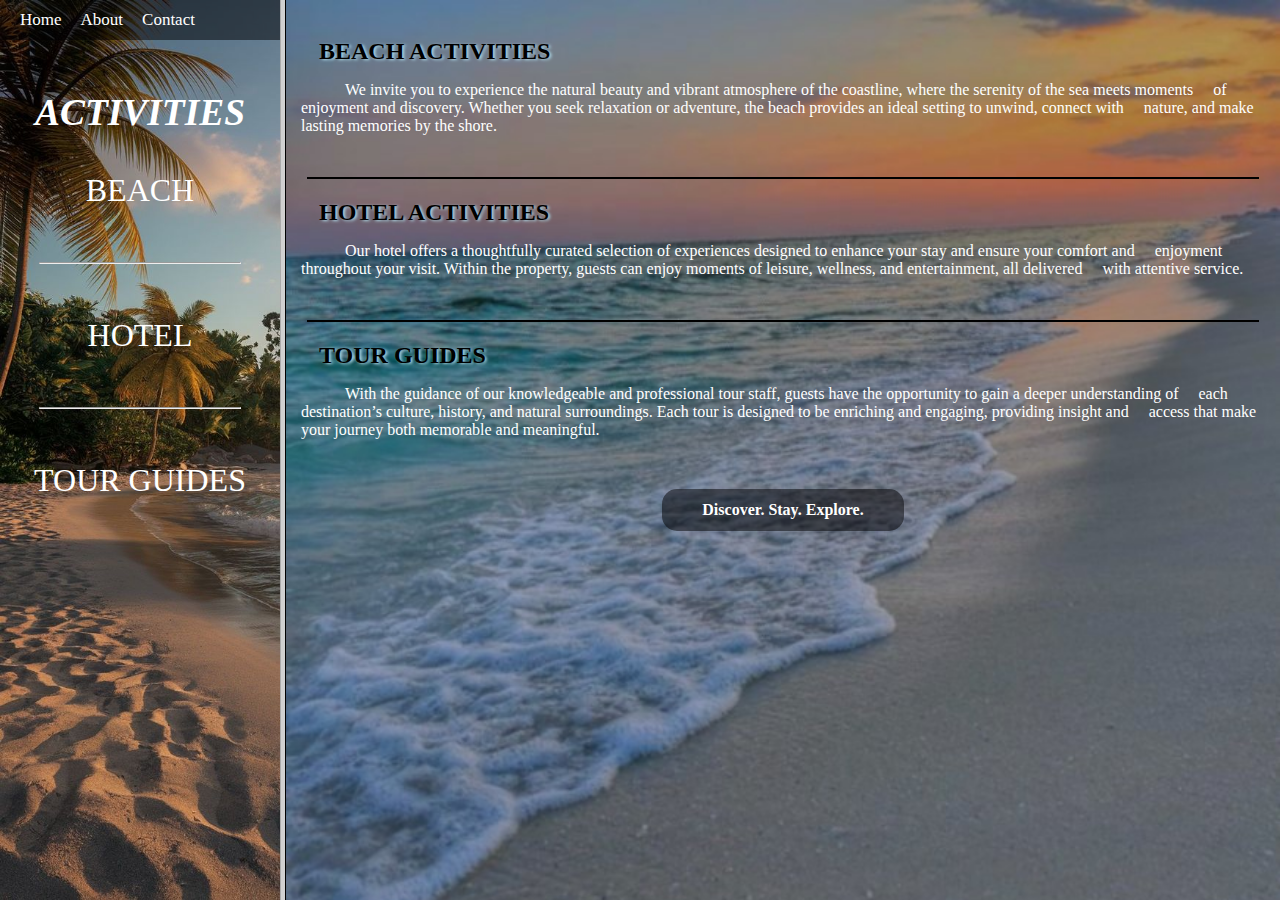
<file: index.html>
<!DOCTYPE html>
<html>
<head>
    <title>Activities</title>
</head>

<meta charset="UTF-8">
<meta name="viewport" content="width=device-width, initial-scale=1.0">

<link rel="stylesheet" type="text/css" href="evarasden.css">

<frameset cols="22%,78%">
    <frame src="leftie.html" name="left">
    <frame src="right.html" name="kanan">
</frameset>



</head>
</html>
</file>
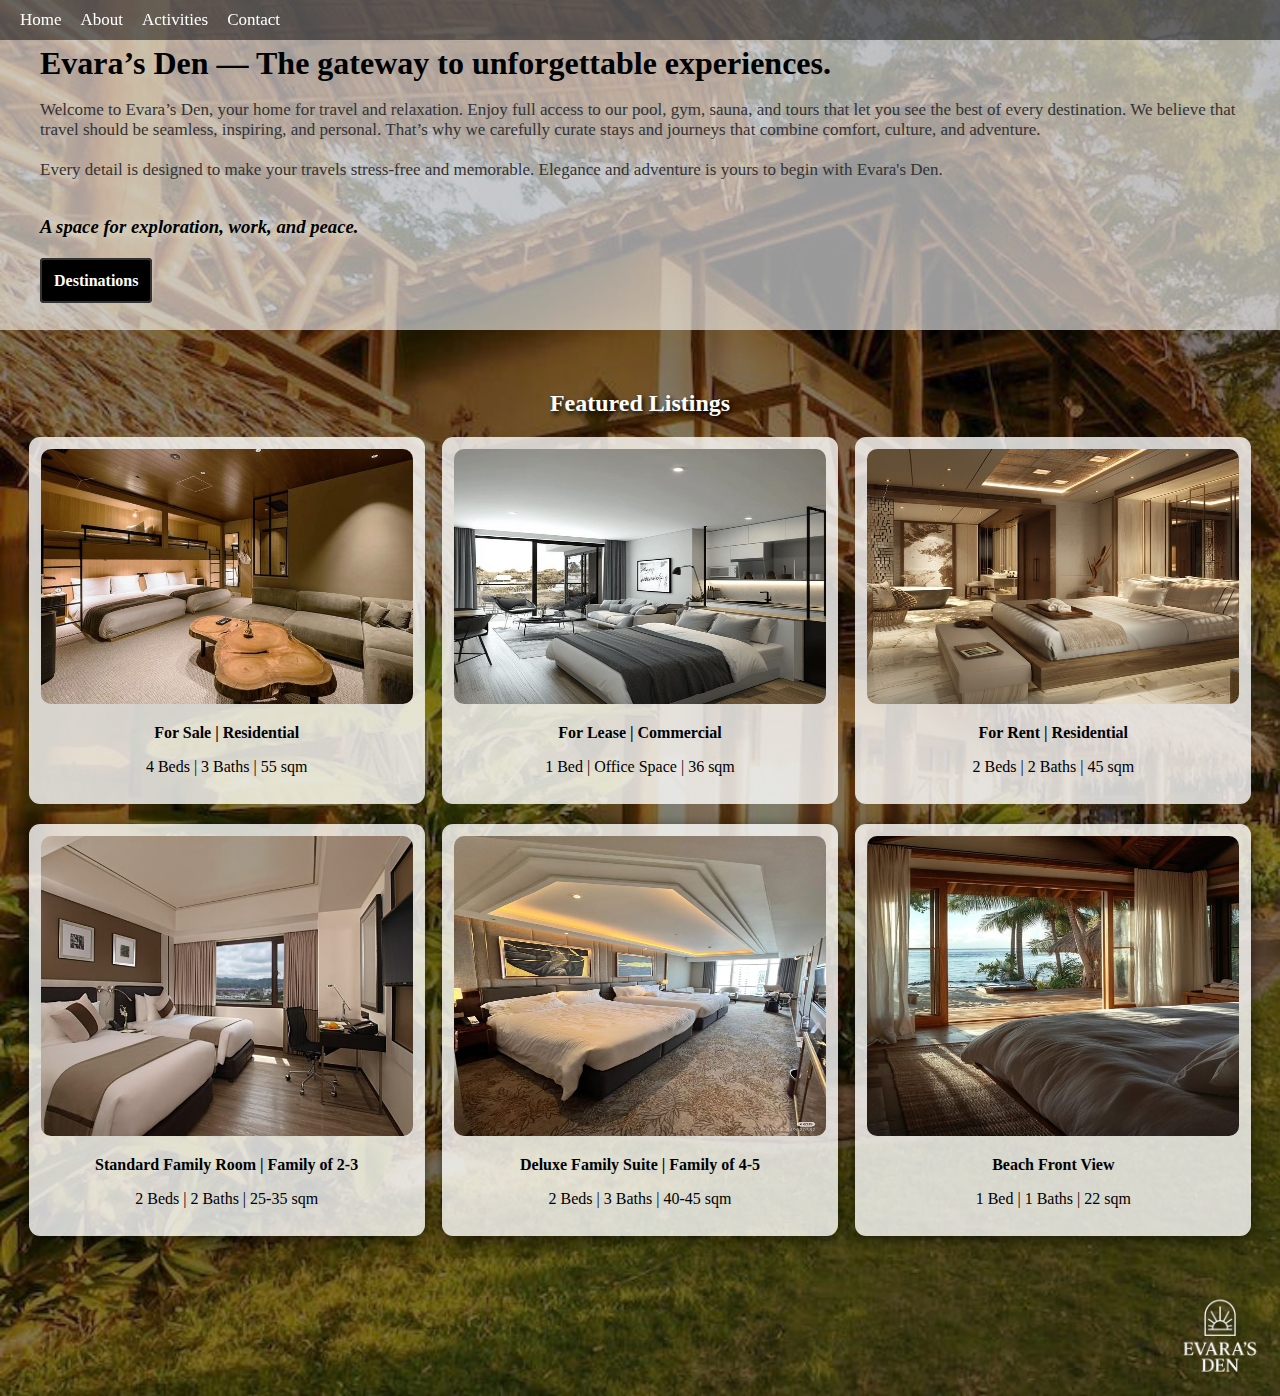
<file: abt.html>
<!DOCTYPE html>
<html lang="en">
<head>
  <meta charset="UTF-8">
  <meta name="viewport" content="width=device-width, initial-scale=1.0">
  <title>About Us</title>

<link rel="stylesheet" type="text/css" href=evarasden.css>

<style>
    body {
      margin: 0;
      font-family: Georgia;
      height: 100vh;
   
      background: url("dens2.jpg"); no-repeat center center fixed;
      background-size: cover;
    }
</style>


  <div class="navbar">
    <a href="Evara's Den.html">Home</a>
    <a href="abt.html">About</a>
    <a href="index.html">Activities</a>
    <a href="contact.html">Contact</a>
  </div> 	


<section>
  <div class="overlay-box">
    <h1>Evara’s Den — The gateway to unforgettable experiences.</h1>
    <p>
      Welcome to Evara’s Den, your home for travel and relaxation. Enjoy full access to our pool, gym, sauna, and tours that let you see the best of every destination.
	  We believe that travel should be seamless, inspiring, and personal. That’s why we carefully curate stays and journeys 
	  that combine comfort, culture, and adventure. <br><br>
	  Every detail is designed to make your travels stress-free and memorable. Elegance and adventure is yours to begin with Evara's Den. 
	<h3><b>A space for exploration, work, and peace.</b></h3>
    </p>
  <div class="buttons">
      <a href="desti.html" class="btn primary">Destinations</a>
    </div>
  </div>
</section>


<div class="listings">
        <h2>Featured Listings</h2>
        
		<div class="listing-grid">
            <div class="listing">
                <img src="de.jpg">
                <p><b>For Sale | Residential</b></p>
                <p>4 Beds | 3 Baths | 55 sqm</p>
            </div>
			
            <div class="listing">
                <img src="ed.jpg">
                <p><b>For Lease | Commercial</b></p>
                <p>1 Bed | Office Space | 36 sqm</p>
            </div>
			
            <div class="listing">
                <img src="er.jpg">
                <p><b>For Rent | Residential</b></p>
                <p>2 Beds | 2 Baths | 45 sqm</p>
            </div>
        </div>
	
			<div class="listing-grid2">
            <div class="listing2">
                <img src="fam.jpg">
                <p><b>Standard Family Room | Family of 2-3</b></p>
                <p>2 Beds | 2 Baths | 25-35 sqm</p>
            </div>
			
            <div class="listing2">
                <img src="fam5.jpg">
                <p><b>Deluxe Family Suite | Family of 4-5</b></p>
                <p>2 Beds | 3 Baths | 40-45 sqm</p>
            </div>
			
            <div class="listing2">
                <img src="front.jpg">
                <p><b>Beach Front View</b></p>
                <p>1 Bed | 1 Baths | 22 sqm</p>
            </div>
        </div>
    </div>

<img src=logos.png width=120px align=right> 



</body>
</head>
</html>
</file>
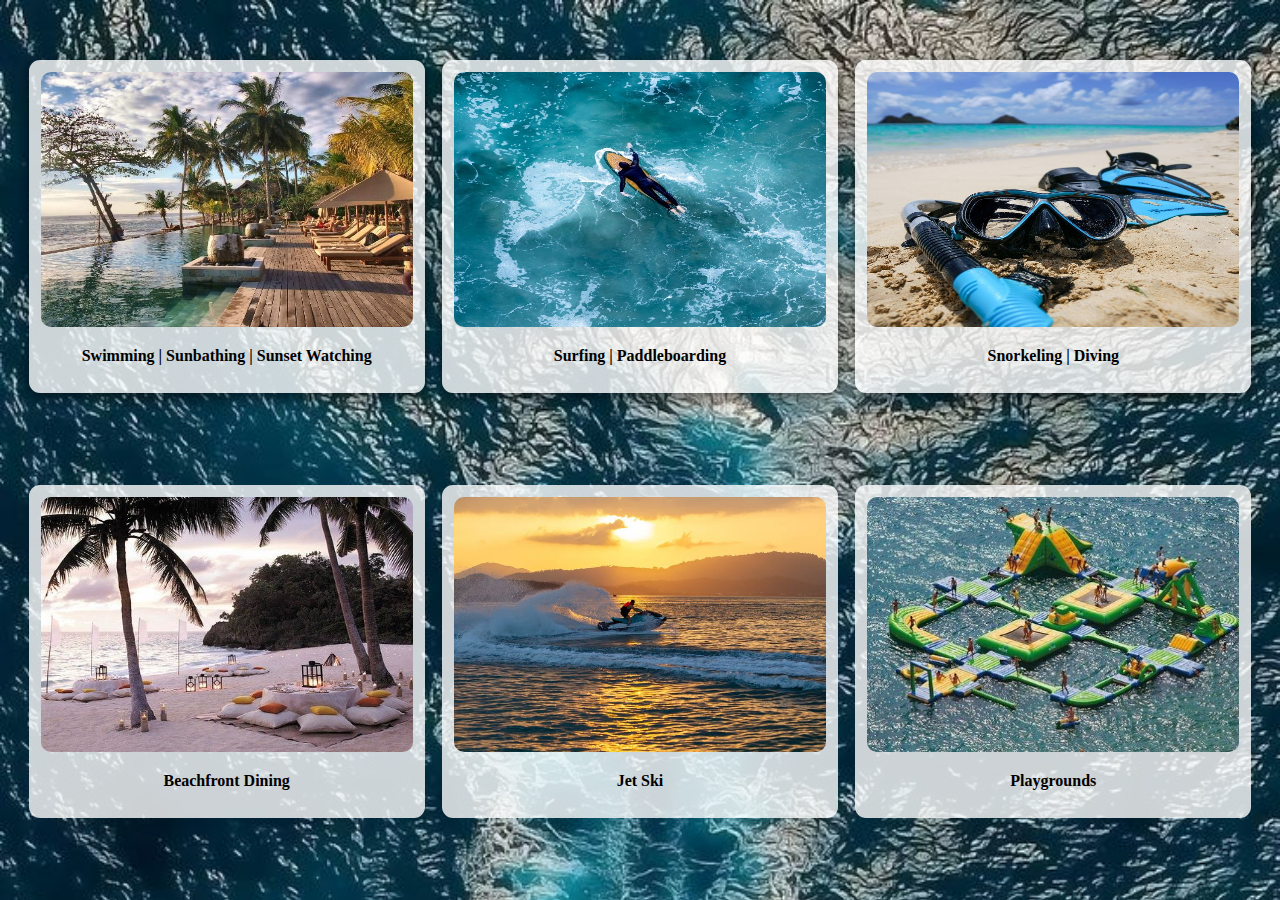
<file: beach.html>
<!DOCTYPE html>

<html>
<title>Beach</title>
<head>

<meta charset="UTF-8">
<meta name="viewport" content="width=device-width, initial-scale=1.0">
  
<link rel="stylesheet" type="text/css" href="evarasden.css">


<style>
    body {
      margin: 0;
      font-family: Georgia;
      height: 100vh;
   
      background: url("m.jpg"); no-repeat fixed;
      background-size: cover;
    }
</style>

<div class="acts">
	<div class="acts-grid">
		<div class="activity">
			<img src="7.jpg">
			<p><b>Swimming | Sunbathing | Sunset Watching</b></p>
            </div>
			
        <div class="activity">
            <img src="j.jpg">
            <p><b>Surfing | Paddleboarding</b></p>
        </div>
	
		<div class="activity">
            <img src="b.jpg">
            <p><b>Snorkeling | Diving</b></p>
        </div>
	</div> <br><br> <br><br>

	<div class="acts2-grid">
		<div class="activity2">
            <img src="g.jpg">
            <p><b>Beachfront Dining</b></p>
        </div>
	
		<div class="activity2">
            <img src="f.jpg">
            <p><b>Jet Ski</b></p>
		</div>
		
		<div class="activity2">
            <img src="o.jpg">
            <p><b>Playgrounds</b></p>
		</div>
	</div>
</div>


</head>
</html>
</file>
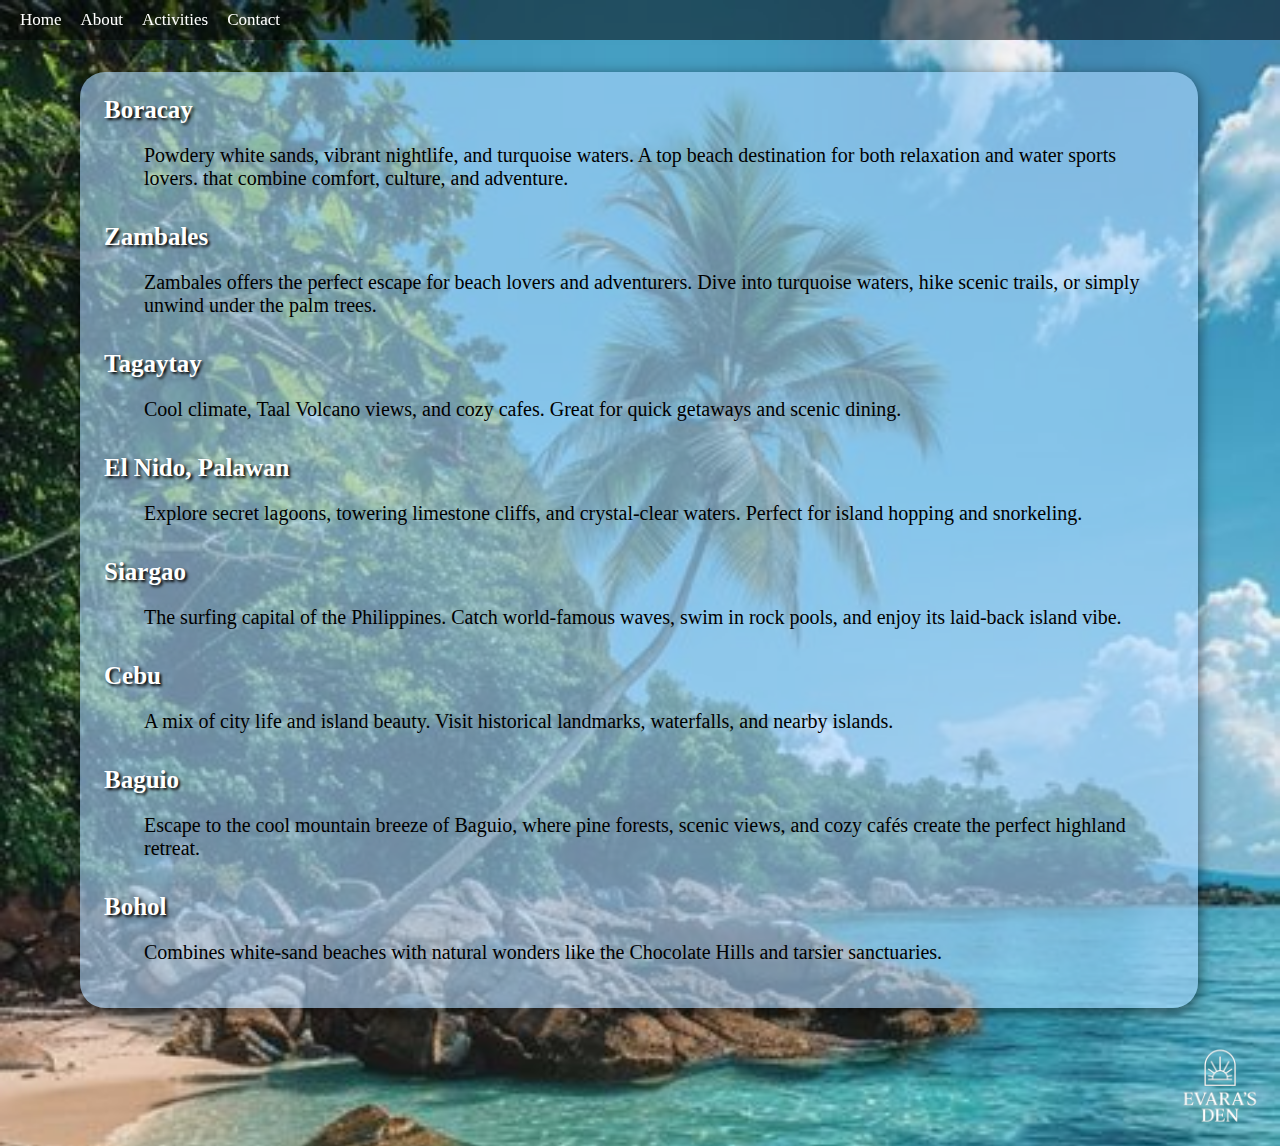
<file: desti.html>
<!DOCTYPE html>

<html>
<title>Tour Guide Activities</title>
<head>

<meta charset="UTF-8">
<meta name="viewport" content="width=device-width, initial-scale=1.0">
  
<link rel="stylesheet" type="text/css" href="evarasden.css">


<style>
    body {
      margin: 0;
      font-family: Georgia;
      height: 100vh;
      background: url("v.jpg"); no-repeat fixed;
      background-size: cover;
      align-items: center;
    }
</style>
<br>

<div class="navbar">
    <a href="Evara's Den.html">Home</a>
    <a href="abt.html">About</a>
    <a href="index.html">Activities</a>
    <a href="contact.html">Contact</a>
  </div>
  
  <br><br><br>

<section>
  <div class="overbox">
	<div class="box-grid">
		<div class="obox">
			<table border=0 cellpadding=4 cellspacing=5>
				<tr>
					<th><h1>Boracay</h1>
					<ul type=none><p>
					  Powdery white sands, vibrant nightlife, and turquoise waters. A top beach destination for both relaxation and water sports lovers.
					  that combine comfort, culture, and adventure. <br>
					</p>
				</tr>
				</div>
			
				<div class="obox">
				<tr>
					<th><h1>Zambales</h1>
					<ul type=none><p>
					  Zambales offers the perfect escape for beach lovers and adventurers. Dive into turquoise waters, hike scenic trails, or simply unwind under the palm trees. <br>
					</p>
				</tr>
				</div>
				
				<div class="obox">
				<tr>
					<th><h1>Tagaytay</h1>
					<ul type=none><p>
					  Cool climate, Taal Volcano views, and cozy cafes. Great for quick getaways and scenic dining. <br>
					</p>
				</tr>
				</div>
			
				<div class="obox">
				<tr>
					<th><h1>El Nido, Palawan</h1>
					<ul type=none><p>
					  Explore secret lagoons, towering limestone cliffs, and crystal-clear waters. Perfect for island hopping and snorkeling. <br>
					</p>
				</tr>
				</div>
				
				<div class="obox">
				<tr>
					<th><h1>Siargao</h1>
					<ul type=none><p>
					  The surfing capital of the Philippines. Catch world-famous waves, swim in rock pools, and enjoy its laid-back island vibe. <br>
					</p>
				</tr>
				</div>
				
			<div class="obox">	
			<tr>
				<th><h1>Cebu</h1>
				<ul type=none><p>A mix of city life and island beauty. Visit historical landmarks, waterfalls, and nearby islands. <br>
				</p>
			</tr>
			</div>
			
			<div class="obox">	
			<tr>
				<th><h1>Baguio</h1>
				<ul type=none><p>Escape to the cool mountain breeze of Baguio, where pine forests, scenic views, and cozy cafés create the perfect highland retreat. <br>
				</p>
			</tr>
			</div>
			
			<div class="obox">		
			<tr>
				<th><h1>Bohol</h1>
				<ul type=none><p>Combines white-sand beaches with natural wonders like the Chocolate Hills and tarsier sanctuaries. <br>
				</p>
			</tr>
		</table>
			</div>
	</div>
</div>
</section>

<br>
	<img src="logos.png" width=120px align=right>











</head>
</html>
</file>
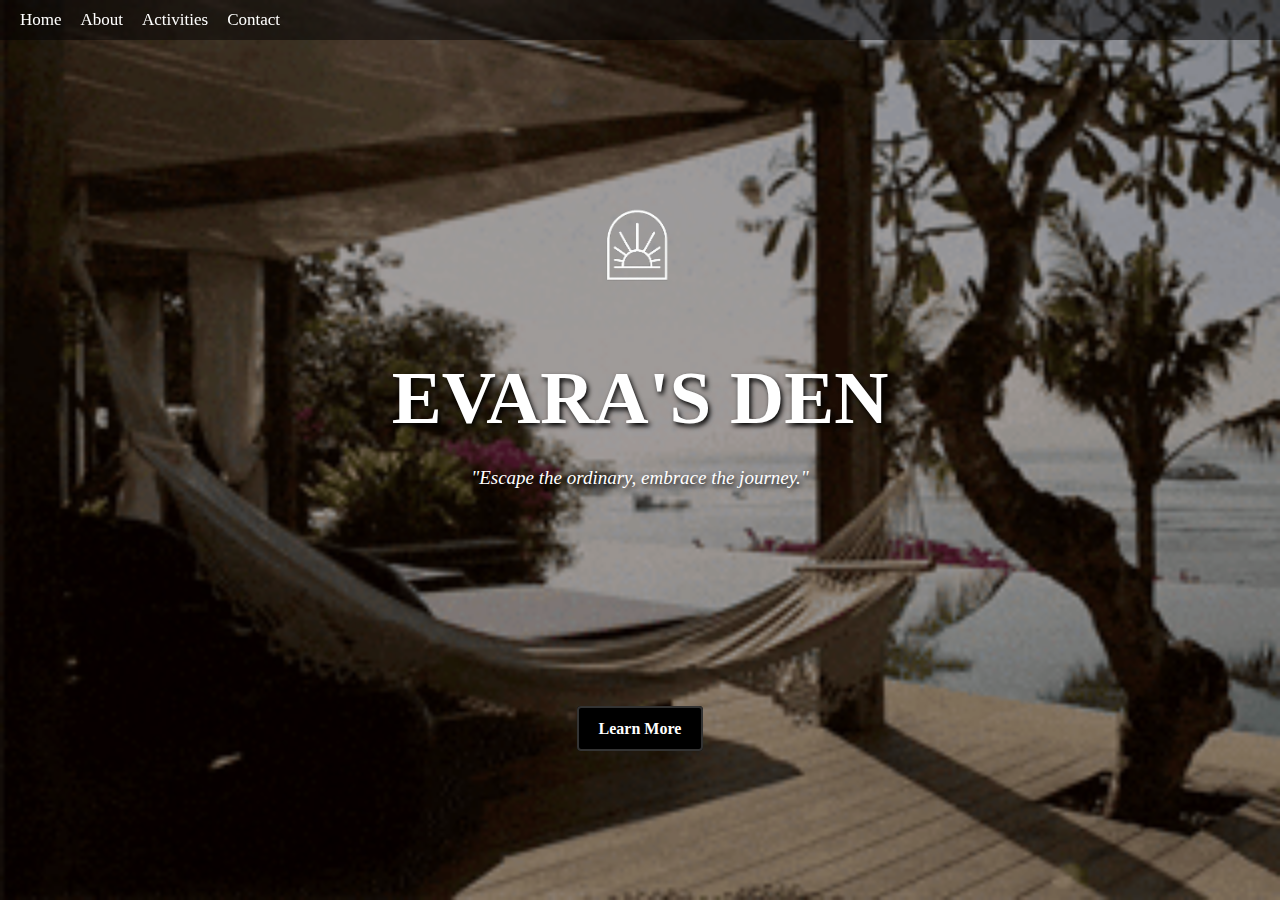
<file: Evara's Den.html>
<!DOCTYPE html>
<html lang="en">
<head>
  <meta charset="UTF-8">
  <meta name="viewport" content="width=device-width, initial-scale=1.0">
  <title>Evara's Den</title>

<link rel="stylesheet" type="text/css" href=evarasden.css>
  
<style>
    body {
      margin: 0;
      font-family: Georgia;
      height: 100vh;
   
      background: url("3.3.gif"); no-repeat center center fixed;
      background-size: cover;
    }
</style>
</body>


  <div class="navbar">
    <a href="Evara's Den.html">Home</a>
    <a href="abt.html">About</a>
    <a href="index.html">Activities</a>
    <a href="contact.html">Contact</a>
  </div> 	


  <div class="content">
  <img src="logoss.png">
    <h1>Evara's den</h1>
	<h4><i>"Escape the ordinary, embrace the journey."</i></h4>
  </div>



<center>
      <a href="abt.html" class="bt1n">Learn More</a>
</center>
    
	
 

</head>
</html>
</file>
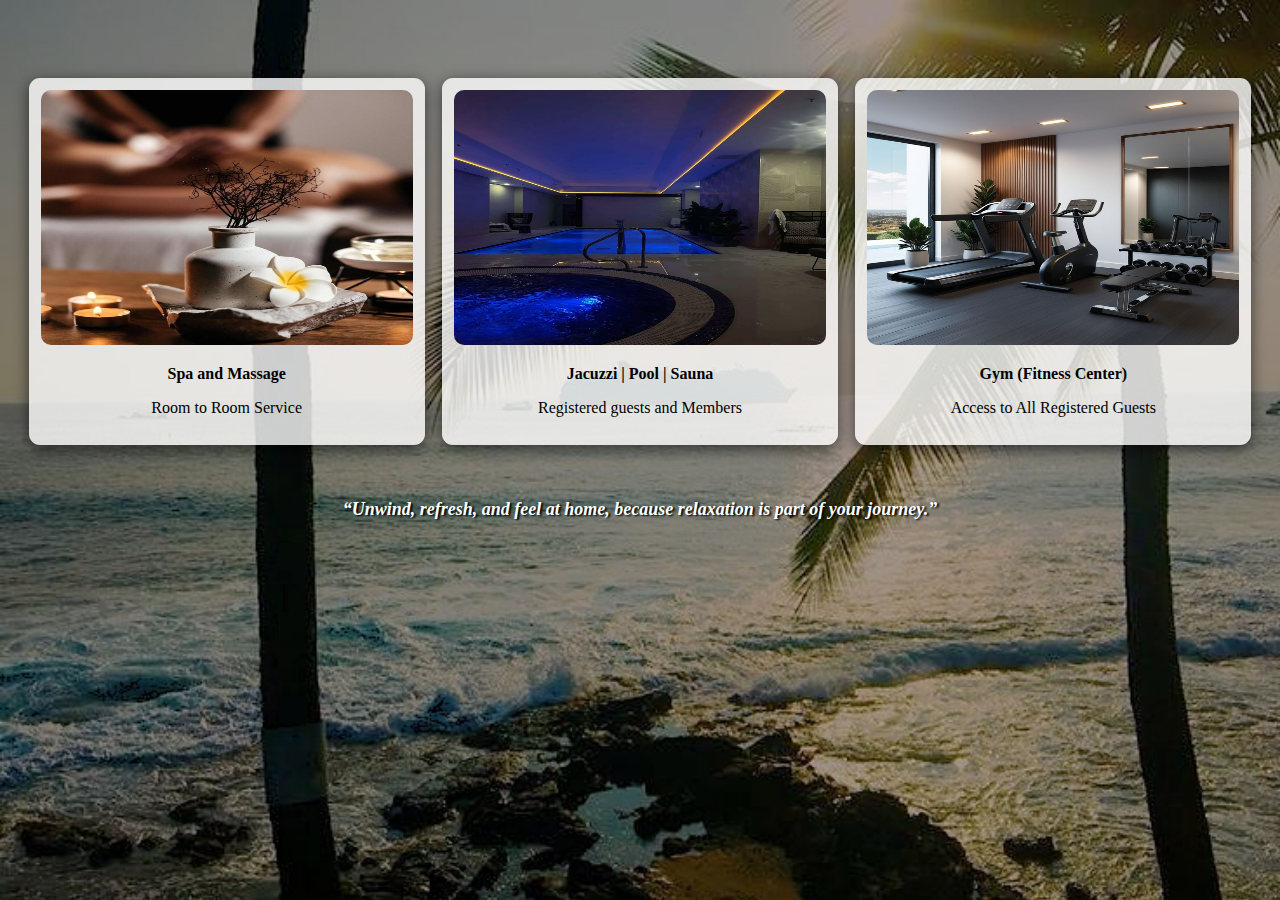
<file: hotel.html>
<!DOCTYPE html>

<html>
<title>Hotel</title>
<head>

<meta charset="UTF-8">
<meta name="viewport" content="width=device-width, initial-scale=1.0">
  
<link rel="stylesheet" type="text/css" href="evarasden.css">


<style>
    body {
      margin: 0;
      font-family: Georgia;
      height: 100vh;
   
      background: url("10.jpg"); no-repeat fixed;
      background-size: cover;
    }
</style>
<br>
<div class="acts">
	<div class="acts-grid">
		<div class="activity">
			<img src="spaa.jpg">
			<p><b>Spa and Massage</b></p>
			<p>Room to Room Service</p>
            </div>
			
        <div class="activity">
            <img src="pool.jpg">
            <p><b>Jacuzzi | Pool | Sauna</b></p>
			<p>Registered guests and Members</p>

        </div>
	
		<div class="activity">
            <img src="gym.jpg">
            <p><b>Gym (Fitness Center)</b></p>
			<p>Access to All Registered Guests</p>
        </div>
</div>

<br><br>

<div class="parag">
<center>
	<p><b><i>“Unwind, refresh, and feel at home, because relaxation is part of your journey.”</i></b></p>
</center>
</div>

</head>
</html>
</file>
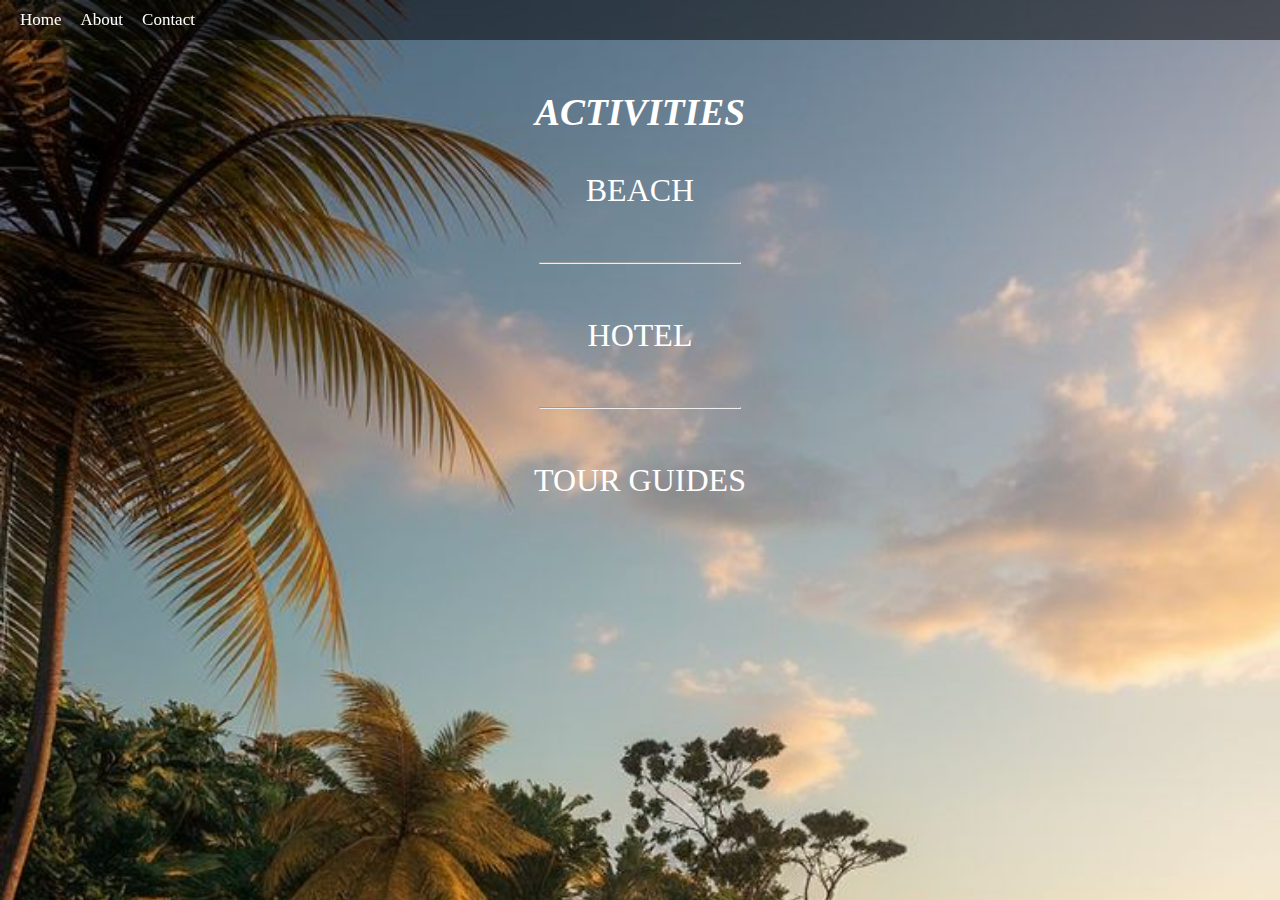
<file: leftie.html>
<!DOCTYPE html>

<html>
<title>leftie</title>
<head>

<meta charset="UTF-8">
<meta name="viewport" content="width=device-width, initial-scale=1.0">

<link rel="stylesheet" type="text/css" href="evarasden.css">

<div class="navbar">
    <a href="Evara's Den.html" target="top">Home</a>
    <a href="abt.html" target="top">About</a>
    <a href="contact.html" target="top">Contact</a>
</div> 


<style>
    body {
      margin: 0;
      font-family: Georgia;
      height: 100vh;
   
      background: url("k.jpg"); no-repeat fixed;
      background-size: cover;
    }
</style>
</head>

<center>
<style>
	a
	{text-decoration:none;
	}
</style>

<br><br><br>
<font face=tahoma color=white>
	<a href="right.html" target=kanan><font size=6 color=white><h3><b><i>ACTIVITIES</i></b></h3></a>
</font>

		<a href="beach.html" target=kanan><font face=georgia size=6 color=white>BEACH</a><br><br><hr width=200><br>
		<a href="hotel.html" target=kanan><font color=white>HOTEL</a><br><br><hr width=200><br>
		<a href="tour.html" target=kanan><font color=white>TOUR GUIDES</a>




</head>
</html>
</file>
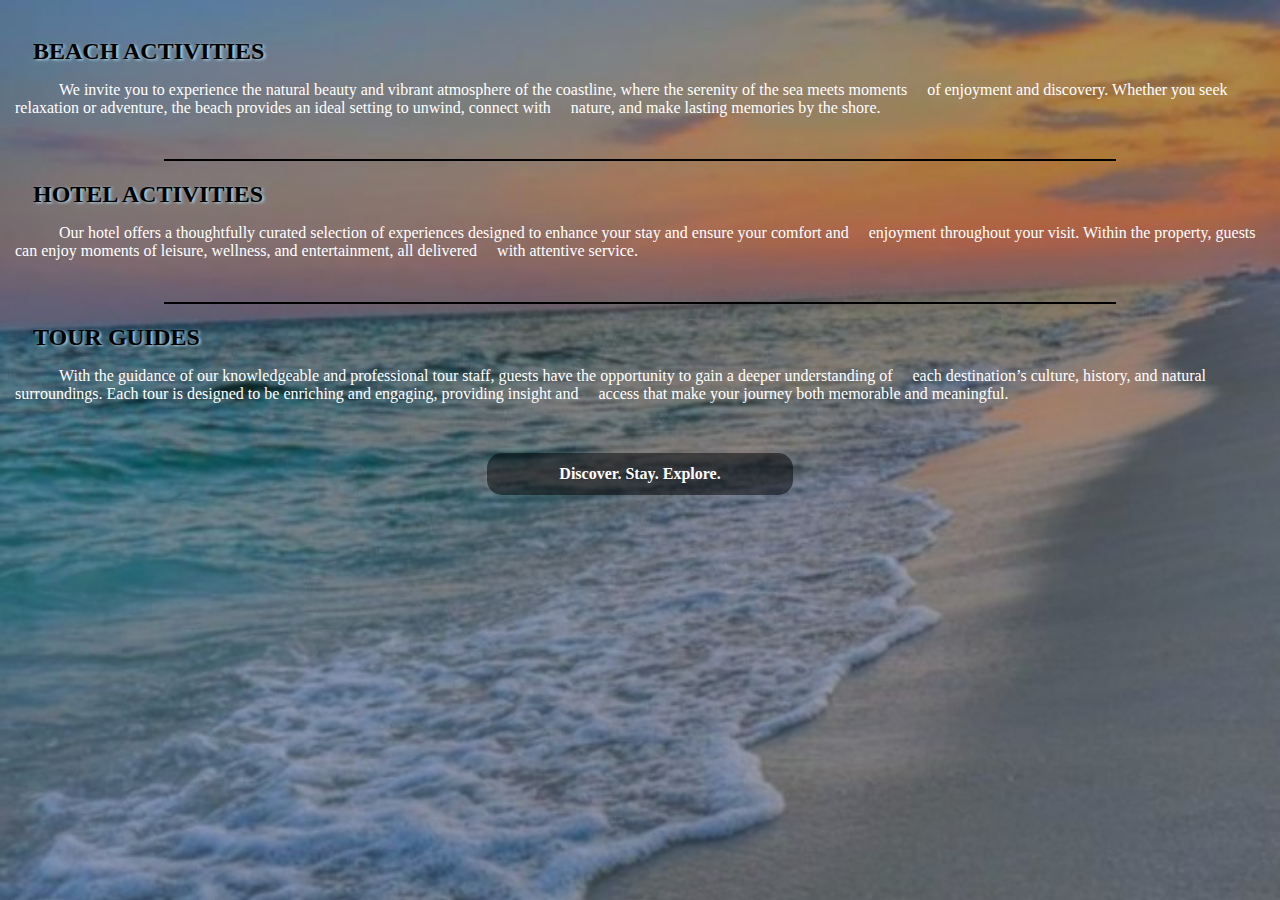
<file: right.html>
<!DOCTYPE html>

<html>
<title>right</title>
<head>

<meta charset="UTF-8">
<meta name="viewport" content="width=device-width, initial-scale=1.0">
  
<link rel="stylesheet" type="text/css" href="evarasden.css">


<style>
    body {
      margin: 0;
      font-family: Georgia;
      height: 100vh;
   
      background: url("n.jpg"); no-repeat fixed;
      background-size: cover;
    }
</style>

<br>

<div class="desc">
		<h2>&nbsp;&nbsp;&nbsp;Beach Activities</h2>

	<div class="desc2">
		<font color=white><p>&nbsp;&nbsp;&nbsp;&nbsp;&nbsp;&nbsp;&nbsp;&nbsp;&nbsp;&nbsp;&nbsp;We invite you to experience the natural beauty and vibrant atmosphere of the coastline, where the serenity of the sea meets moments &nbsp;&nbsp;&nbsp;&nbsp;of enjoyment 
		and discovery. Whether you seek relaxation or adventure, the beach provides an ideal setting to unwind, connect with &nbsp;&nbsp;&nbsp;&nbsp;nature, and make lasting memories by the shore.</p>
	</font>
	</div>
</div>
	
	<br><hr width=950px color=black>
	
<div class="desc">
	<h2>&nbsp;&nbsp;&nbsp;Hotel Activities</h2>

	<div class="desc2">
		<font color=white><p>&nbsp;&nbsp;&nbsp;&nbsp;&nbsp;&nbsp;&nbsp;&nbsp;&nbsp;&nbsp;&nbsp;Our hotel offers a thoughtfully curated selection of experiences designed to enhance your stay and ensure your comfort and &nbsp;&nbsp;&nbsp;&nbsp;enjoyment throughout your visit. Within the 
		property, guests can enjoy moments of leisure, wellness, and entertainment, all delivered &nbsp;&nbsp;&nbsp;&nbsp;with attentive service.</p>
	</font>
	</div>
</div>

	<br><hr width=950px color=black>

<div class="desc">
	<h2>&nbsp;&nbsp;&nbsp;Tour Guides</h2>
	
	<div class="desc2">
		<font color=white><p>&nbsp;&nbsp;&nbsp;&nbsp;&nbsp;&nbsp;&nbsp;&nbsp;&nbsp;&nbsp;&nbsp;With the guidance of our knowledgeable and professional tour staff, guests have the opportunity to gain a deeper understanding of &nbsp;&nbsp;&nbsp;&nbsp;each destination’s culture, history, 
		and natural surroundings. Each tour is designed to be enriching and engaging, providing insight and &nbsp;&nbsp;&nbsp;&nbsp;access that make your journey both memorable and meaningful.</p>
	</font>
	</div>
</div>

<br>

	<center><p class="border1"><b>Discover. Stay. Explore.</b></p></center>


</head>
</html>
</file>
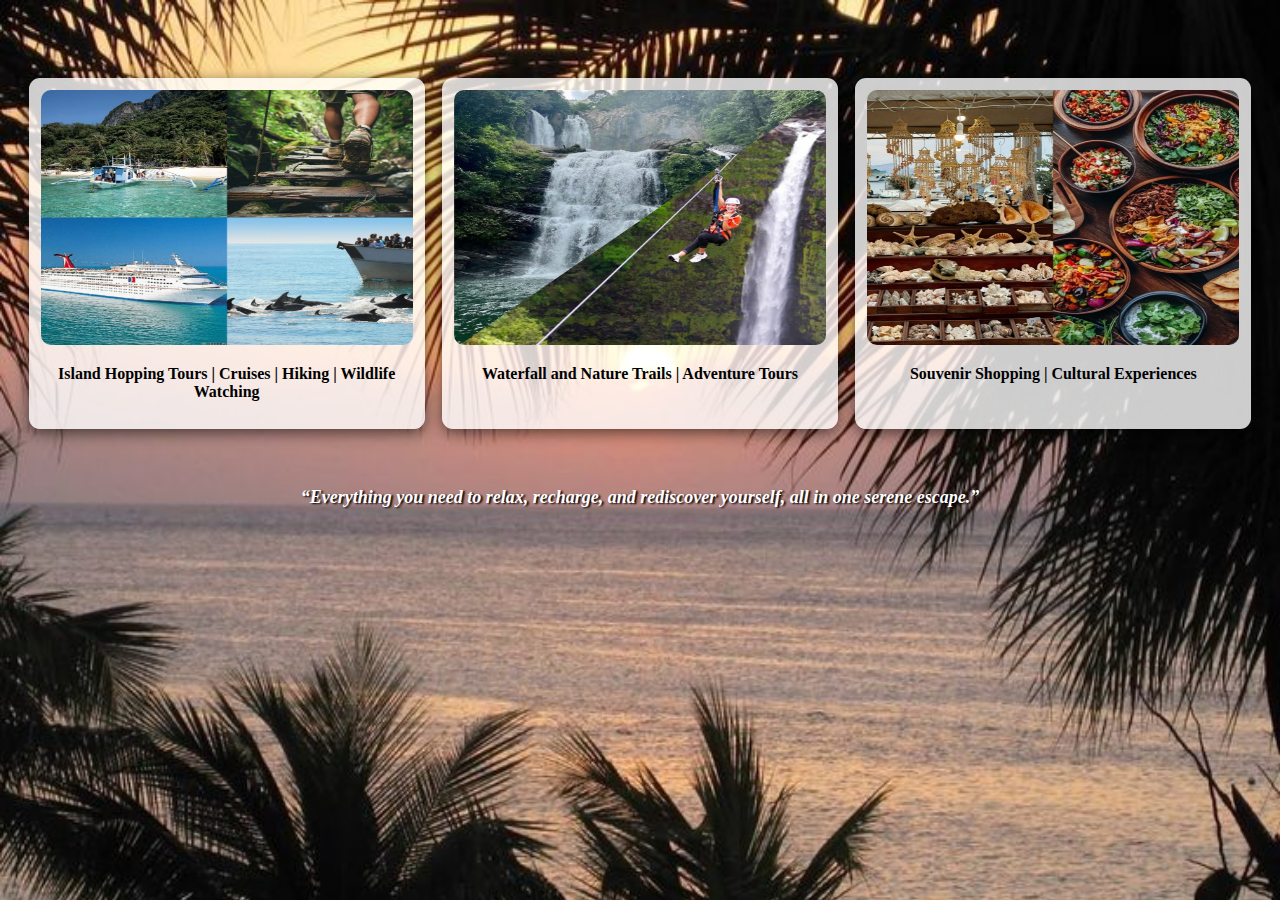
<file: tour.html>
<!DOCTYPE html>

<html>
<title>Tour Guide Activities</title>
<head>

<meta charset="UTF-8">
<meta name="viewport" content="width=device-width, initial-scale=1.0">
  
<link rel="stylesheet" type="text/css" href="evarasden.css">


<style>
    body {
      margin: 0;
      font-family: Georgia;
      height: 100vh;
   
      background: url("9.jpg"); no-repeat fixed;
      background-size: cover;
    }
</style>
<br>

<div class="acts">
	<div class="acts-grid">
		<div class="activity">
			<img src="q.jpg">
			<p><b>Island Hopping Tours | Cruises | Hiking | Wildlife Watching</b></p>
        </div>
			
        <div class="activity">
            <img src="w.jpg">
            <p><b>Waterfall and Nature Trails | Adventure Tours </b></p>
        </div>
	
		<div class="activity">
            <img src="t.jpg">
            <p><b>Souvenir Shopping | Cultural Experiences</b></p>
        </div>
	</div>
</div>


<div class="parag">
<center>
	<p><b><i>“Everything you need to relax, recharge, and rediscover yourself, all in one serene escape.”</i></b></p>
</center>
</div>

</head>
</html>
</file>
<file: evarasden.css>
.navbar {
      position: fixed;  
      top: 0;
      left: 0;
      width: 100%;
      background: rgba(0, 0, 1, 0.5);
	  justify-content: space-between;
      padding: 10px 20px;
    }

    .navbar a {
      color: white;
      text-decoration: none;
      margin-right: 15px;
      font-size: 17px;
    }

    .navbar a:hover {
      color: orange;
    }
	
    
	.content {
      display: flex;
      flex-direction: column;
      align-items: center;
      justify-content: center;
      height: 80vh;
      color: white;
    }

    .content img {
      width: 100px; 
      margin-bottom: 19px; 
    }

    .content h1 {
	  text-transform:uppercase;
	  font-family:georgia;
      font-size: 75px;
      font-weight: bold;
      text-shadow: 2px 3px 5px black;
	  margin-bottom: 0px;
    }
	
	.content h4 {
	  font-family:verdana;
	  font-weight: normal;
	  font-size:19px;
      text-shadow: 2px 3px 5px black;
    }
	
	.btn {
	  text-decoration: none;
	  padding: 12px;
	  border-radius: 4px;
	  font-weight: bold;
	  border: 2px solid #333; 
	  background: black; 
	  color: white; 
	}

	.btn:hover {
	  background: #333;
	  color: white;
	}
	
	
	.overlay-box {
	  background: rgba(255, 255, 255, 0.6); 
	  display: flex;
	  flex-direction: column;
	  justify-content: center;
	  padding: 40px;
	}

	.overlay-box h1 {
	  margin-top: 5px;
	  font-size: 32px;
	  margin-bottom: 1px;
	}

	.overlay-box p {
	  font-size: 17px;
	  font-family: verdana;
	  color: #333;
	}
	
	.overlay-box h3 {
	  margin-bottom:0px;
	  font-style:oblique;
	  text-shadow: 1px 1px 9px beige;
	}
	
	.bt1n {
	  text-decoration: none;
	  padding: 12px 20px;
	  border-radius: 4px;
	  font-weight: bold;
	  border: 2px solid #333; 
	  background: black; 
	  color: white; 
	}

	.bt1n:hover {
	  background: #333;
	  color: white;
	}
	
	.overbox {
	  background: rgba(173, 216, 260, 0.6);
	  margin-left:80px;
      color: white;
	  text-shadow: 2px 2px 3px black;
      padding: 15px;
      border-radius: 25px;
	  width: 85%;
      text-align: left;
      font-size: 10px;
      box-shadow: 0 4px 15px rgba(0, 0, 0, 0.6);
	}
	
	.obox h1 {
	  margin-top:0;
	  font-size: 25px;
	  margin-bottom: 0px;
	}
	
	.box-grid {
		display: flex;
        margin-top: 0px;
		margin-bottom:0px;
    }
	
	.obox p {
	  font-size: 20px;
	  text-shadow: none;
	  font-weight: normal;
	  font-family: verdana;
	  color: black;
	}
	
	
	.listings {
            padding: 40px 20px;
           
        }

        .listings h2 {
			text-shadow: 2px 3px 5px black;
			color: white;
            text-align: center;
        }

        .listing-grid {
            display: flex;
            justify-content: space-around;
            margin-top: 20px;
        }

        .listing {
            background-color:rgba(255, 255, 255, 0.8);
            border: 1px solid transparent;
			border-radius: 11px;
            width: 30%;
            padding: 11px;
            text-align: center;
        }

        .listing img {
			border-radius:10px;
            width: 100%;
			height:255px
        }
		
		
		.listing-grid2 {
            display: flex;
            justify-content: space-around;
            margin-top: 20px;
        }

        .listing2 {
            background-color:rgba(255, 255, 255, 0.8);
            border: 1px solid transparent;
			border-radius: 11px;
            width: 30%;
            padding: 11px;
            text-align: center;
			box-shadow: 0 4px 15px rgba(0, 0, 0, 0.6);
        }

        .listing2 img {
			border-radius:10px;
            width: 100%;
			height:300px
        }
		
		
	.acts {
            padding: 40px 20px;
           
        }

        .acts-grid {
            display: flex;
            justify-content: space-around;
            margin-top: 20px;
        }

        .activity {
            background-color:rgba(255, 255, 255, 0.8);
            border: 1px solid transparent;
			border-radius: 11px;
            width: 30%;
            padding: 11px;
            text-align: center;
			box-shadow: 0 4px 15px rgba(0, 0, 0, 0.6);
        }

        .activity img {
			border-radius:10px;
            width: 100%;
			height:255px
        }
		

        .acts2-grid {
            display: flex;
            justify-content: space-around;
            margin-top: 20px;
        }

        .activity2 {
            background-color:rgba(255, 255, 255, 0.8);
            border: 1px solid transparent;
			border-radius: 11px;
            width: 30%;
            padding: 11px;
            text-align: center;
        }

        .activity2 img {
			border-radius:10px;
            width: 100%;
			height:255px
        }
		
		.parag p {
			text-shadow:  2px 1px 2px black;
			font-size:18px; 
			color:white;
        }
		
		.desc h2 {
			text-shadow: 2px 1px 3px lightblue;
			text-transform: uppercase;
		}
		
		p.border1 {
			text-decoration: none;
		    padding: 12px;
		    border-radius: 15px;
		    font-weight: bold;
			width:22%;
			background: rgba(0, 0, 1, 0.5);
			text-align:center;
		    color: white; 
		}
		
	.con {
	  background: rgba(47, 79, 79, 0.6);
	  margin-top:50px;
	  margin-left:80px;
      color: white;
	  text-shadow: 2px 2px 3px black;
      padding: 15px;
      border-radius: 25px;
	  width: 30%;
      text-align: left;
      font-size: 10px;
      box-shadow: 0 4px 15px rgba(0, 0, 0, 0.6);
	}
	
	.box h1 {
	  margin-top:0;
	  margin-left:10px;
	  font-size: 25px;
	  margin-bottom: 0px;
	}
	
	.overlay {
		display: flex;
        margin-top: 0px;
		margin-bottom:0px;
    }
	
	.box p {
	  font-size: 18px;
	  text-shadow: 2px 1px 3px black;
	  margin-left:10px;
	  font-weight: normal;
	  font-family: verdana;
	  color: white;
	}
	
	.box img {
	  width:20px;
	  height:20px;
	  margin-left:32px;
	}
	
	.p2 p {
		text-align:center;
		font-family:georgia;
		font-size:16px;
		font-style:oblique;
	}

	.desc h2 {
		margin-bottom:10px;
		margin-bottom:10px;
		text-align:left;
		margin-left:15px;
	}
	
	.desc2 p {
		text-align:left;
		margin-left:15px;
		margin-right:15px;
	}
</file>
